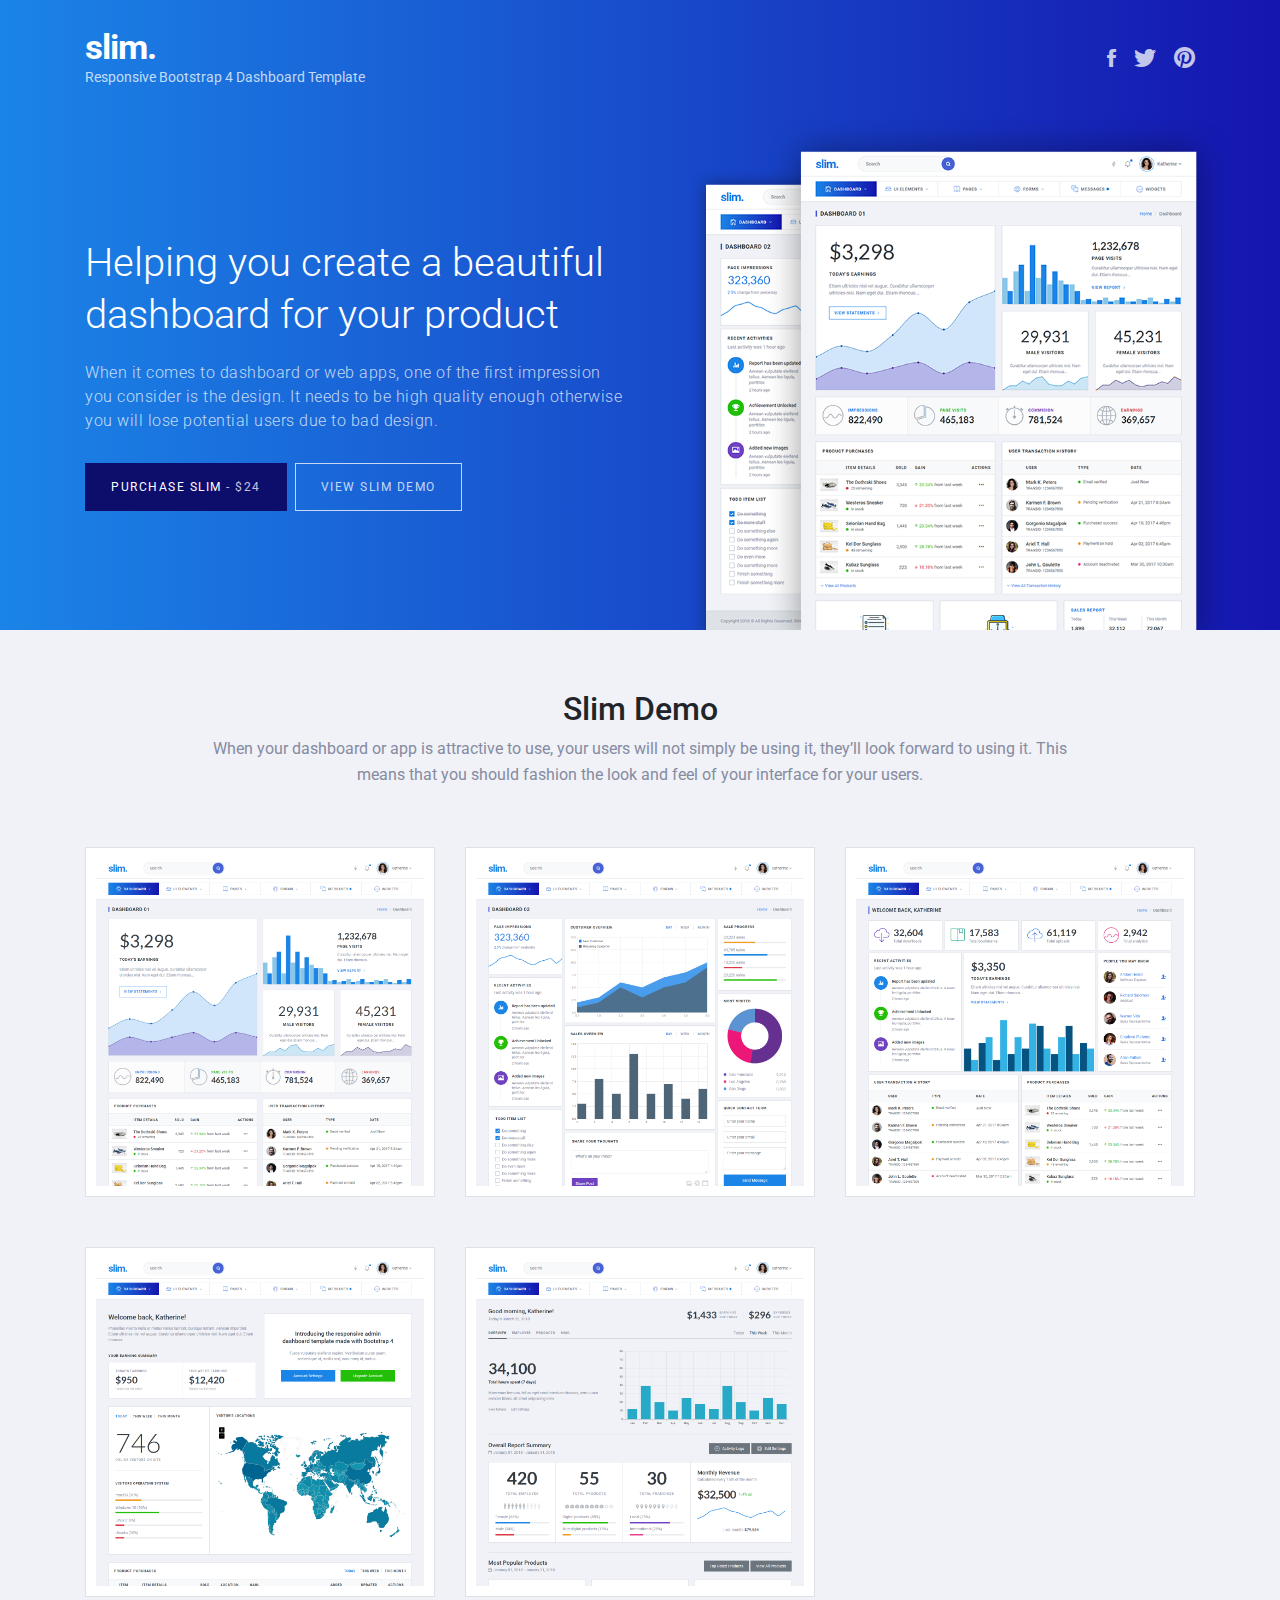
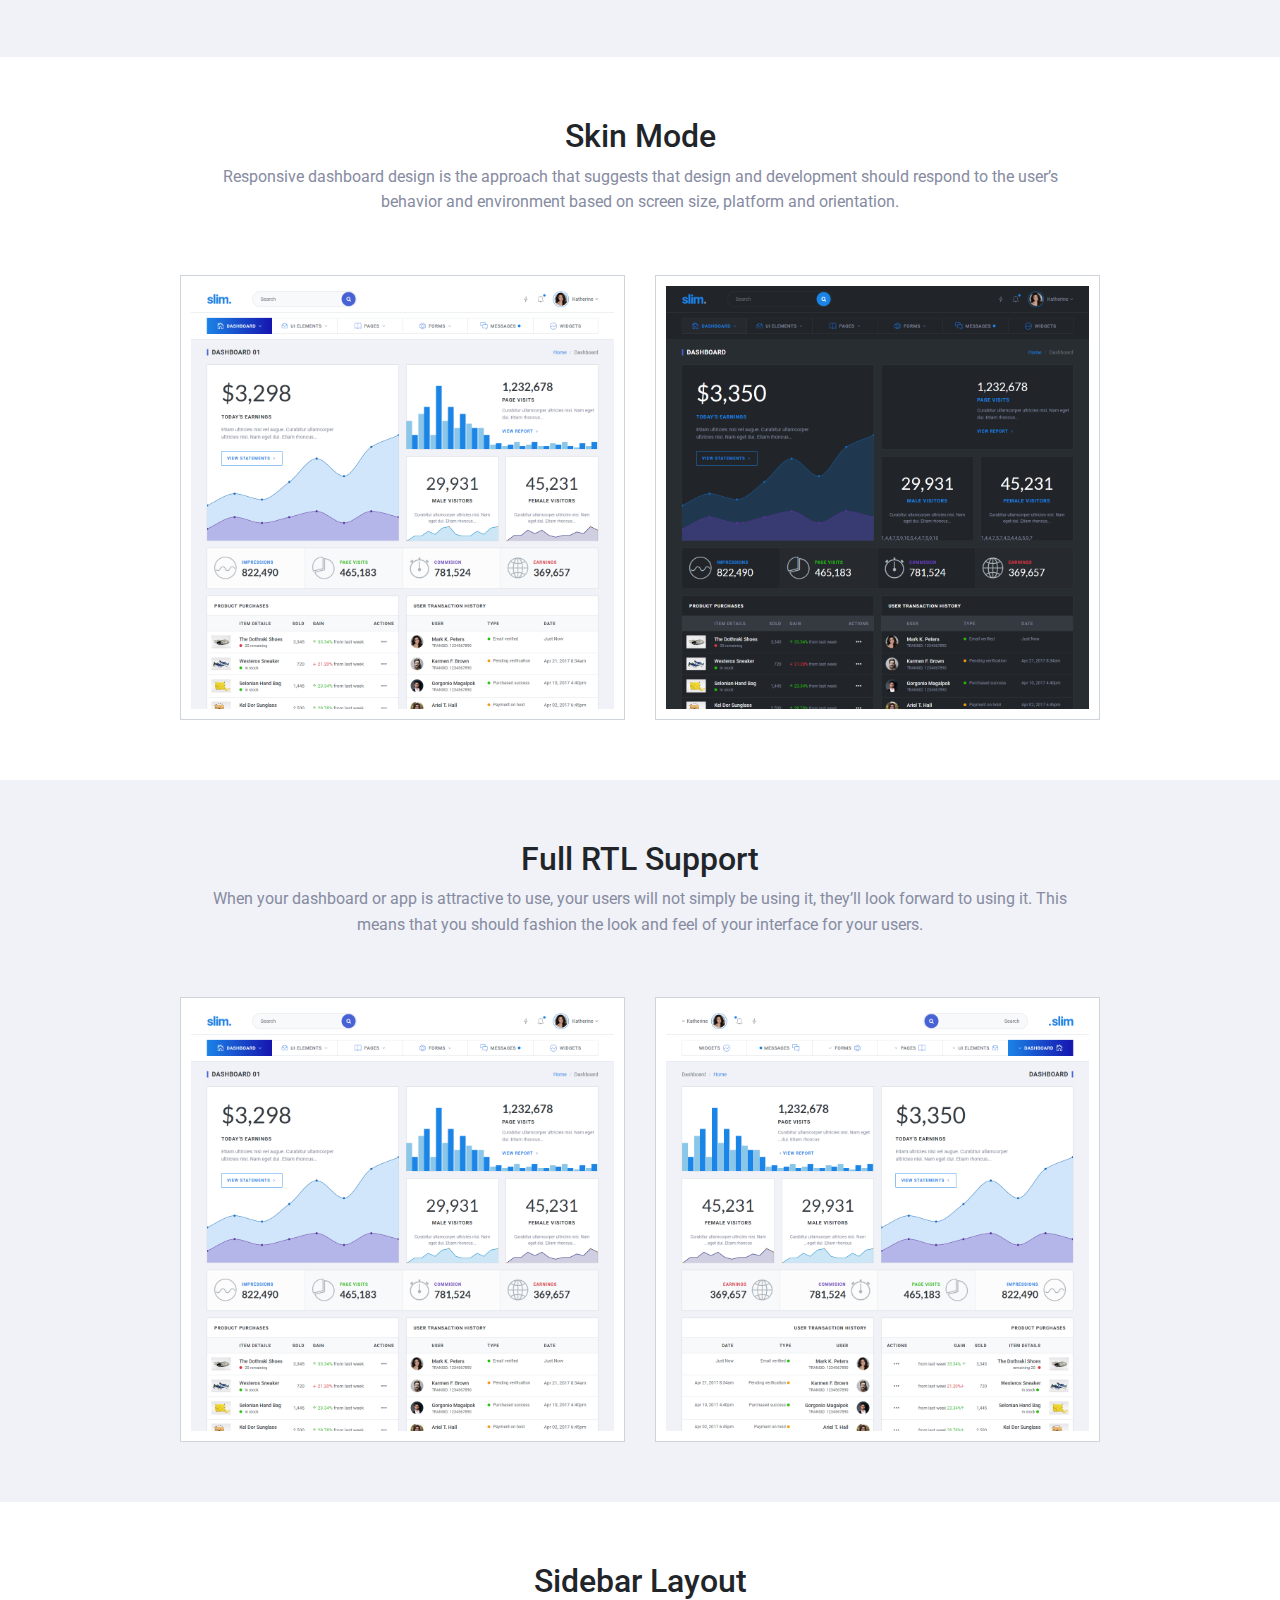
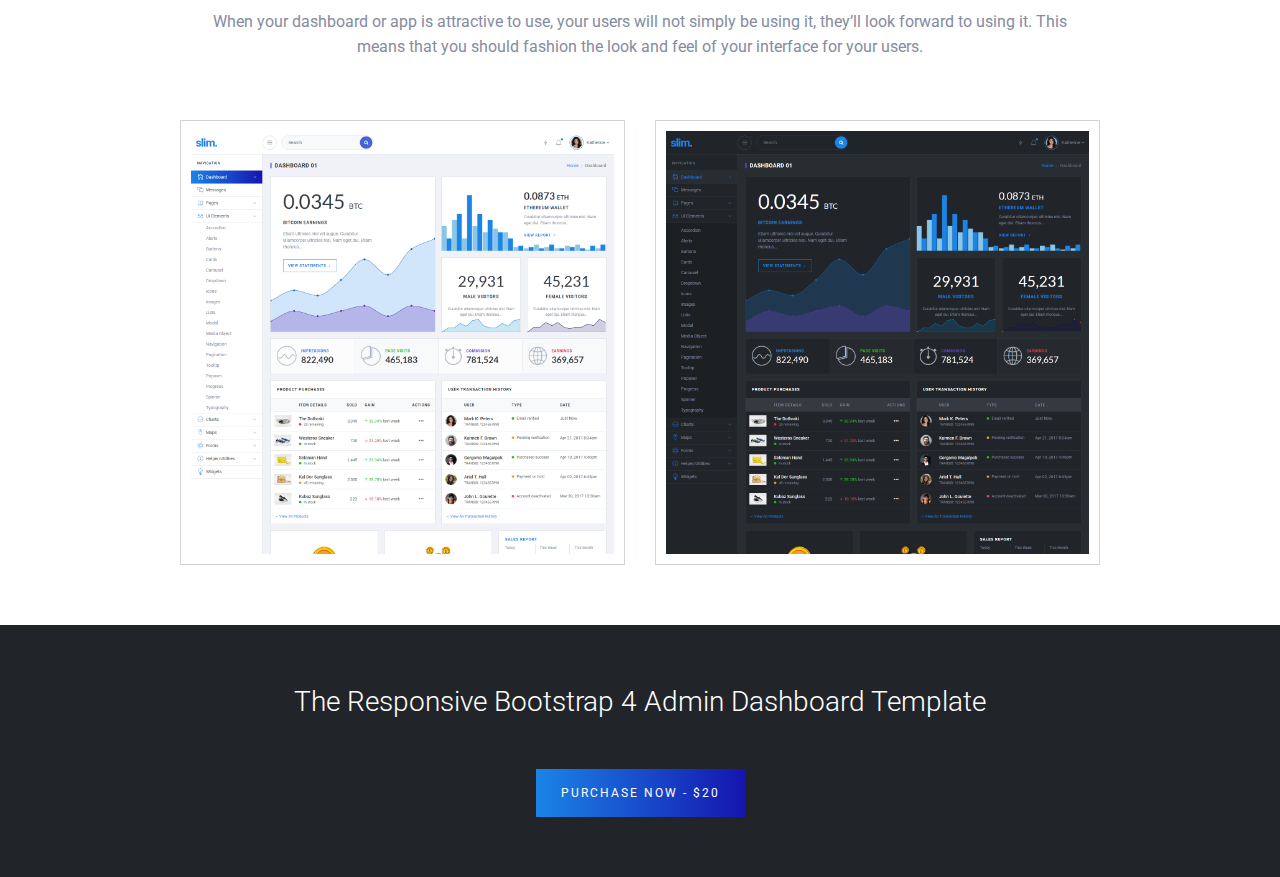
<file: web/landing/index.html>
<!DOCTYPE html>
<html lang="en">
  <head>
    <!-- Required meta tags -->
    <meta charset="utf-8">
    <meta name="viewport" content="width=device-width, initial-scale=1, shrink-to-fit=no">

    <!-- Twitter -->
    <meta name="twitter:site" content="@themepixels">
    <meta name="twitter:creator" content="@themepixels">
    <meta name="twitter:card" content="summary_large_image">
    <meta name="twitter:title" content="Slim">
    <meta name="twitter:description" content="Premium Quality and Responsive UI for Dashboard.">
    <meta name="twitter:image" content="http://themepixels.me/slim/img/slim-social.png">

    <!-- Facebook -->
    <meta property="og:url" content="http://themepixels.me/slim">
    <meta property="og:title" content="Slim">
    <meta property="og:description" content="Premium Quality and Responsive UI for Dashboard.">

    <meta property="og:image" content="http://themepixels.me/slim/img/slim-social.png">
    <meta property="og:image:secure_url" content="http://themepixels.me/slim/img/slim-social.png">
    <meta property="og:image:type" content="image/png">
    <meta property="og:image:width" content="1200">
    <meta property="og:image:height" content="600">

    <!-- Meta -->
    <meta name="description" content="Premium Quality and Responsive UI for Dashboard.">
    <meta name="author" content="ThemePixels">

    <title>Slim Responsive Bootstrap 4 Admin Template</title>

    <!-- vendor css -->
    <link href="../lib/font-awesome/css/font-awesome.css" rel="stylesheet">
    <link href="../lib/Ionicons/css/ionicons.css" rel="stylesheet">

    <!-- Slim CSS -->
    <link rel="stylesheet" href="../css/slim.css">

  </head>
  <body class="slim-landing">

    <div class="slim-landing-header">
      <div class="container">
        <div class="slim-landing-header-left">
          <h1>slim.</h1>
          <p>Responsive Bootstrap 4 Dashboard Template</p>
        </div>
        <div class="slim-landing-header-right">
          <a href="https://www.facebook.com/sharer/sharer.php?u=http%3A//themepixels.me/slim/landing"><i class="icon ion-social-facebook"></i></a>
          <a href=""><i class="icon ion-social-twitter"></i></a>
          <a href=""><i class="icon ion-social-pinterest"></i></a>
        </div>
      </div><!-- container -->
    </div><!-- slim-landing-header -->

    <div class="slim-landing-headline">
      <div class="container">
        <div class="row">
          <div class="col-lg-6">
            <h1>Helping you create a beautiful dashboard for your product</h1>
            <h5>When it comes to dashboard or web apps, one of the first impression you consider is the design. It needs to be high quality enough otherwise you will lose potential users due to bad design.</h5>
            <a href="https://themeforest.net/item/slim-modern-clean-responsive-bootstrap-4-admin-dashboard-template/21596728?s_rank=1" class="btn btn-slim-purchase">Purchase Slim <span>- $24</span></a>
            <a href="../template/" target="_blank" class="btn btn-slim-demo">View Slim Demo</a>
          </div><!-- col-6 -->
          <div class="col-lg-6 mg-t-20 mg-lg-t-0">
            <img src="../img/landing1.png" class="img-fluid" alt="">
          </div><!-- col-6 -->
        </div><!-- row -->
      </div><!-- container -->
    </div><!--slim-landing-headline -->

    <div class="slim-landing-demo">
      <div class="container">
        <h1>Slim Demo</h1>
        <h6>When your dashboard or app is attractive to use, your users will not simply be using it, they’ll look forward to using it. This means that you should fashion the look and feel of your interface for your users.</h6>

        <div class="row row-demo-list">
          <div class="col-sm-6 col-lg-4">
            <figure>
              <img src="../img/landing2.png" class="img-fluid" alt="">
              <figcaption>
                <a href="../template/index.html" target="_blank" class="btn btn-primary">View Demo</a>
              </figcaption>
            </figure>
          </div><!-- col-4 -->
          <div class="col-sm-6 col-lg-4 mg-t-15 mg-sm-t-0">
            <figure>
              <img src="../img/landing3.png" class="img-fluid" alt="">
              <figcaption>
                <a href="../template/index2.html" target="_blank" class="btn btn-primary">View Demo</a>
              </figcaption>
            </figure>
          </div><!-- col-4 -->
          <div class="col-sm-6 col-lg-4 mg-t-15 mg-sm-t-30 mg-lg-t-0">
            <figure>
              <img src="../img/landing4.png" class="img-fluid" alt="">
              <figcaption>
                <a href="../template/index3.html" target="_blank" class="btn btn-primary">View Demo</a>
              </figcaption>
            </figure>
          </div><!-- col-4 -->
          <div class="col-sm-6 col-lg-4 mg-t-15 mg-sm-t-30 mg-lg-t-50">
            <figure>
              <img src="../img/landing5.png" class="img-fluid" alt="">
              <figcaption>
                <a href="../template/index4.html" target="_blank" class="btn btn-primary">View Demo</a>
              </figcaption>
            </figure>
          </div><!-- col-4 -->
          <div class="col-sm-6 col-lg-4 mg-t-15 mg-sm-t-30 mg-lg-t-50">
            <figure>
              <img src="../img/landing6.png" class="img-fluid" alt="">
              <figcaption>
                <a href="../template/index5.html" target="_blank" class="btn btn-primary">View Demo</a>
              </figcaption>
            </figure>
          </div><!-- col-4 -->
        </div><!-- row -->
      </div><!-- container -->
    </div><!-- slim-landing-demo -->

    <div class="slim-landing-skin">
      <div class="container">
        <h1>Skin Mode</h1>
        <h6>Responsive dashboard design is the approach that suggests that design and development should respond to the user’s behavior and environment based on screen size, platform and orientation.</h6>

        <div class="row mg-t-30 mg-lg-t-60 justify-content-center">
          <div class="col-sm-6 col-lg-5">
            <figure>
              <img src="../img/landing2.png" class="img-fluid bd pd-10" alt="">
            </figure>
          </div><!-- col-4 -->
          <div class="col-sm-6 col-lg-5 mg-t-15 mg-sm-t-0">
            <figure>
              <img src="../img/landing7.png" class="img-fluid bd pd-10" alt="">
            </figure>
          </div><!-- col-4 -->
        </div><!-- row -->
      </div><!-- container -->
    </div><!-- slim-landing-skin -->

    <div class="slim-landing-rtl">
      <div class="container">
        <h1>Full RTL Support</h1>
        <h6>When your dashboard or app is attractive to use, your users will not simply be using it, they’ll look forward to using it. This means that you should fashion the look and feel of your interface for your users.</h6>

        <div class="row mg-t-30 mg-lg-t-60 justify-content-center">
          <div class="col-sm-6 col-lg-5">
            <figure>
              <img src="../img/landing2.png" class="img-fluid bd bg-white pd-10" alt="">
            </figure>
          </div><!-- col-4 -->
          <div class="col-sm-6 col-lg-5 mg-t-15 mg-sm-t-0">
            <figure>
              <img src="../img/landing8.png" class="img-fluid bd bg-white pd-10" alt="">
            </figure>
          </div><!-- col-4 -->
        </div><!-- row -->
      </div><!-- container -->
    </div><!--slim-landing-rtl -->

    <div class="slim-landing-skin">
      <div class="container">
        <h1>Sidebar Layout</h1>
        <h6>When your dashboard or app is attractive to use, your users will not simply be using it, they’ll look forward to using it. This means that you should fashion the look and feel of your interface for your users.</h6>

        <div class="row mg-t-30 mg-lg-t-60 justify-content-center">
          <div class="col-sm-6 col-lg-5">
            <figure>
              <img src="../img/landing9.png" class="img-fluid bd bg-white pd-10" alt="">
            </figure>
          </div><!-- col-4 -->
          <div class="col-sm-6 col-lg-5 mg-t-15 mg-sm-t-0">
            <figure>
              <img src="../img/landing10.png" class="img-fluid bd bg-white pd-10" alt="">
            </figure>
          </div><!-- col-4 -->
        </div><!-- row -->
      </div><!-- container -->
    </div><!--slim-landing-rtl -->

    <div class="slim-landing-footer">
      <div class="container">
        <h1>The Responsive Bootstrap 4 Admin Dashboard Template</h1>
        <a href="https://themeforest.net/item/slim-modern-clean-responsive-bootstrap-4-admin-dashboard-template/21596728?s_rank=1" class="btn">Purchase Now <span>- $20</span></a>
      </div><!-- container -->
    </div><!--slim-landing-footer -->




    <script src="../lib/jquery/js/jquery.js"></script>
    <script src="../lib/popper.js/js/popper.js"></script>
    <script src="../lib/bootstrap/js/bootstrap.js"></script>
  </body>
</html>
</file>
